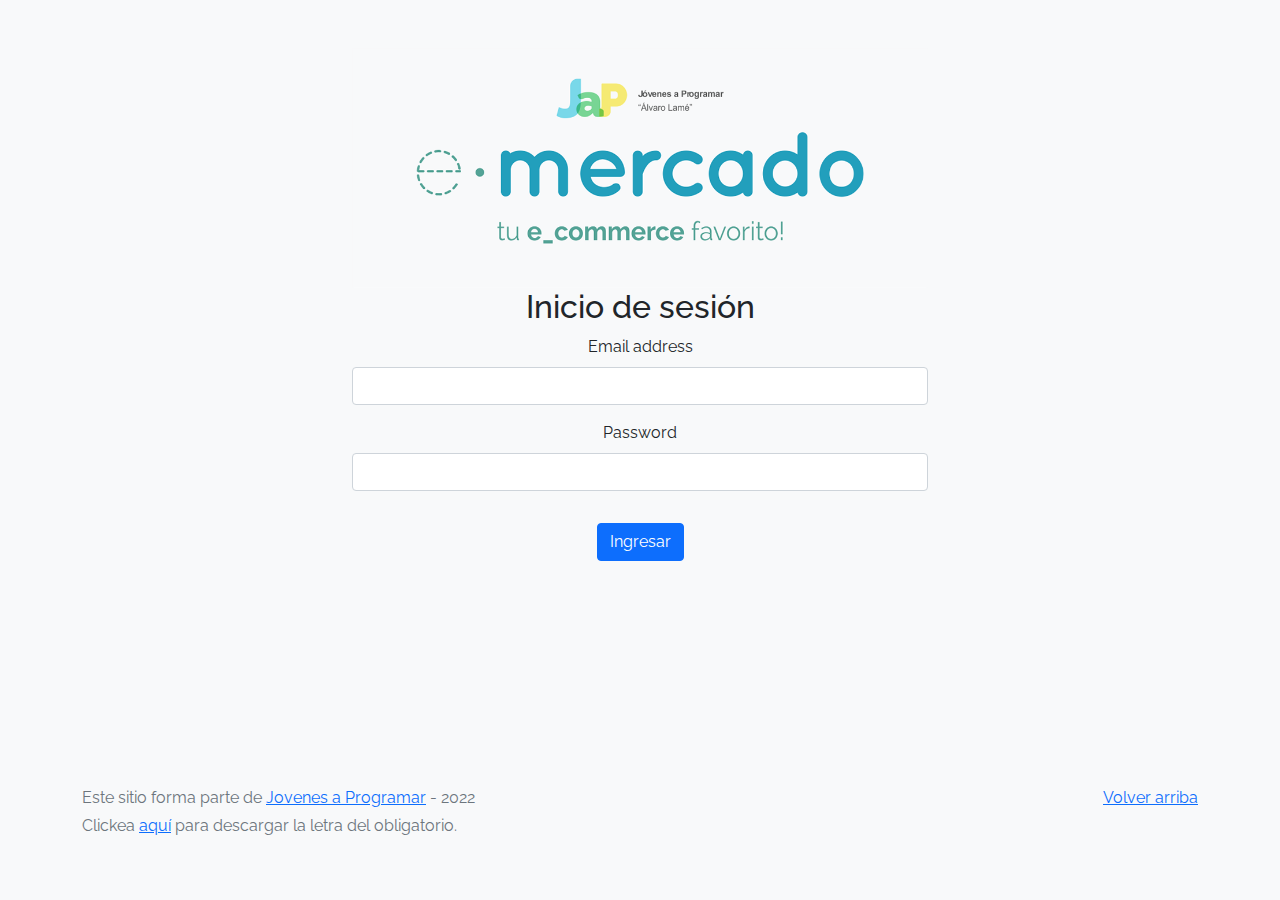
<file: index.html>
<!DOCTYPE html>
<html lang="es">

<head>
  <meta http-equiv="Content-Type" content="text/html; charset=UTF-8">
  <meta name="viewport" content="width=device-width, initial-scale=1, shrink-to-fit=no">
  <title>eMercado - Todo lo que busques está aquí</title>

  <link href="https://fonts.googleapis.com/css?family=Raleway:300,300i,400,400i,700,700i,900,900i" rel="stylesheet">
  <link href="css/bootstrap.min.css" rel="stylesheet">
  <link href="css/styles.css" rel="stylesheet">
</head>

<body>
  <nav class="navbar navbar-expand-lg navbar-dark bg-dark p-1">
    <div class="container">
      <button class="navbar-toggler" type="button" data-bs-toggle="collapse" data-bs-target="#navbarNav"
        aria-controls="navbarNav" aria-expanded="false" aria-label="Toggle navigation">
        <span class="navbar-toggler-icon"></span>
      </button>
      <div class="collapse navbar-collapse" id="navbarNav">
        <ul class="navbar-nav w-100 justify-content-between">
          <li class="nav-item">
            <a class="nav-link active" href="index.html">Inicio</a>
          </li>
          <li class="nav-item">
            <a class="nav-link" href="categories.html">Categorías</a>
          </li>
          <li class="nav-item">
            <a class="nav-link" href="sell.html">Vender</a>
          </li>
          <li class="nav-item dropdown">
            <a class="nav-link dropdown-toggle" data-bs-toggle="dropdown" href="#" role="button" aria-expanded="false" id="user"></a>
            <ul class="dropdown-menu dropdown-menu-dark bg-dark dropdown-menu-end">
              <li><a class="dropdown-item" href="#" id="logout">Cerrar Sesion</a></li>
            </ul>
          </li>
        </ul>
      </div>
    </div>
  </nav>
  <main>
    <div class="jumbotron text-center"></div>
    <div class="album py-5 bg-light">
      <div class="container">
        <div class="row">
          <div class="col-md-4">
            <div class="card mb-4 shadow-sm custom-card cursor-active" id="autos">
              <img class="bd-placeholder-img card-img-top" src="img/cars_index.jpg"
                alt="Imgagen representativa de la categoría 'Autos'">
              <h3 class="m-3">Autos</h3>
              <div class="card-body">
                <p class="card-text">Los mejores precios en autos 0 kilómetro, de alta y media gama.</p>
              </div>
            </div>
          </div>
          <div class="col-md-4">
            <div class="card mb-4 shadow-sm custom-card cursor-active" id="juguetes">
              <img class="bd-placeholder-img card-img-top" src="img/toys_index.jpg"
                alt="Imgagen representativa de la categoría 'Juguetes'">
              <h3 class="m-3">Juguetes</h3>
              <div class="card-body">
                <p class="card-text">Encuentra aquí los mejores precios para niños/as de cualquier edad.</p>
              </div>
            </div>
          </div>
          <div class="col-md-4">
            <div class="card mb-4 shadow-sm custom-card cursor-active" id="muebles">
              <img class="bd-placeholder-img card-img-top" src="img/furniture_index.jpg"
                alt="Imgagen representativa de la categoría 'Muebles'">
              <h3 class="m-3">Muebles</h3>
              <div class="card-body">
                <p class="card-text">Muebles antiguos, nuevos y para ser armados por uno mismo.</p>
              </div>
            </div>
          </div>
        </div>
        <div class="row">
          <a class="btn btn-light btn-lg btn-block" href="categories.html">Y mucho más!</a>
        </div>
      </div>
    </div>
  </main>
  <footer class="text-muted">
    <div class="container">
      <p class="float-end">
        <a href="#">Volver arriba</a>
      </p>
      <p>Este sitio forma parte de <a href="https://jovenesaprogramar.edu.uy/" target="_blank">Jovenes a Programar</a> -
        2022</p>
      <p>Clickea <a target="_blank" href="Letra.pdf">aquí</a> para descargar la letra del obligatorio.</p>
    </div>
  </footer>
  <script src="js/bootstrap.bundle.min.js"></script>
  <script src="js/index.js"></script>
  <script src="js/init.js"></script>
</body>

</html>
</file>
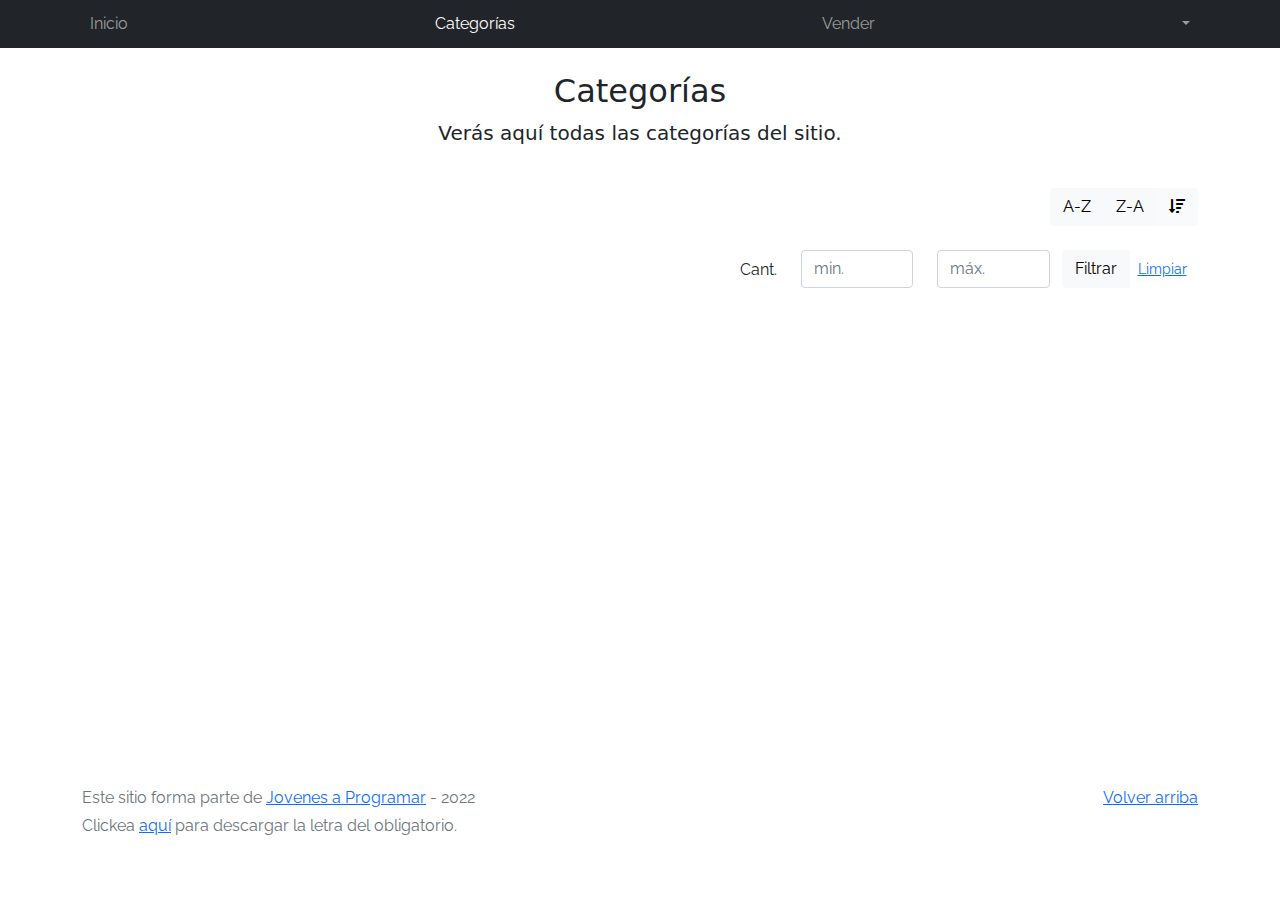
<file: categories.html>
<!DOCTYPE html>
<html lang="es">

<head>
  <meta http-equiv="Content-Type" content="text/html; charset=UTF-8">
  <meta name="viewport" content="width=device-width, initial-scale=1, shrink-to-fit=no">
  <title>eMercado - Todo lo que busques está aquí</title>

  <link href="https://fonts.googleapis.com/css?family=Raleway:300,300i,400,400i,700,700i,900,900i" rel="stylesheet">
  <link href="css/font-awesome.min.css" rel="stylesheet">
  <link href="css/bootstrap.min.css" rel="stylesheet">
  <link href="css/styles.css" rel="stylesheet">
</head>

<body>
  <nav class="navbar navbar-expand-lg navbar-dark bg-dark p-1">
    <div class="container">
      <button class="navbar-toggler" type="button" data-bs-toggle="collapse" data-bs-target="#navbarNav"
        aria-controls="navbarNav" aria-expanded="false" aria-label="Toggle navigation">
        <span class="navbar-toggler-icon"></span>
      </button>
      <div class="collapse navbar-collapse" id="navbarNav">
        <ul class="navbar-nav w-100 justify-content-between">
          <li class="nav-item">
            <a class="nav-link" href="index.html">Inicio</a>
          </li>
          <li class="nav-item">
            <a class="nav-link active" href="categories.html">Categorías</a>
          </li>
          <li class="nav-item">
            <a class="nav-link" href="sell.html">Vender</a>
          </li>
          <li class="nav-item dropdown">
            <a class="nav-link dropdown-toggle" data-bs-toggle="dropdown" href="#" role="button" aria-expanded="false" id="user"></a>
            <ul class="dropdown-menu dropdown-menu-dark bg-dark dropdown-menu-end">
              <li><a class="dropdown-item" href="#" id="logout">Cerrar Sesion</a></li>
            </ul>
          </li>
        </ul>
      </div>
    </div>
  </nav>
  <main class="pb-5">
    <div class="text-center p-4">
      <h2>Categorías</h2>
      <p class="lead">Verás aquí todas las categorías del sitio.</p>
    </div>
    <div class="container">
      <div class="row">
        <div class="col text-end">
          <div class="btn-group btn-group-toggle mb-4" data-bs-toggle="buttons">
            <input type="radio" class="btn-check" name="options" id="sortAsc">
            <label class="btn btn-light" for="sortAsc">A-Z</label>
            <input type="radio" class="btn-check" name="options" id="sortDesc">
            <label class="btn btn-light" for="sortDesc">Z-A</label>
            <input type="radio" class="btn-check" name="options" id="sortByCount" checked>
            <label class="btn btn-light" for="sortByCount"><i class="fas fa-sort-amount-down mr-1"></i></label>
          </div>
        </div>
      </div>
      <div class="row">
        <div class="col-lg-6 offset-lg-6 col-md-12 mb-1 container">
          <div class="row container p-0 m-0">
            <div class="col">
              <p class="font-weight-normal text-end my-2">Cant.</p>
            </div>
            <div class="col">
              <input class="form-control" type="number" placeholder="min." id="rangeFilterCountMin">
            </div>
            <div class="col">
              <input class="form-control" type="number" placeholder="máx." id="rangeFilterCountMax">
            </div>
            <div class="col-3 p-0">
              <div class="btn-group" role="group">
                <button class="btn btn-light btn-block" id="rangeFilterCount">Filtrar</button>
                <button class="btn btn-link btn-sm" id="clearRangeFilter">Limpiar</button>
              </div>
            </div>
          </div>
        </div>
      </div>
      <div class="row">
        <div class="list-group" id="cat-list-container">
        </div>
      </div>
    </div>
  </main>
  <footer class="text-muted">
    <div class="container">
      <p class="float-end">
        <a href="#">Volver arriba</a>
      </p>
      <p>Este sitio forma parte de <a href="https://jovenesaprogramar.edu.uy/" target="_blank">Jovenes a Programar</a> -
        2022</p>
      <p>Clickea <a target="_blank" href="Letra.pdf">aquí</a> para descargar la letra del obligatorio.</p>
    </div>
  </footer>
  <div id="spinner-wrapper">
    <div class="lds-ring">
      <div></div>
      <div></div>
      <div></div>
      <div></div>
    </div>
  </div>
  <script src="js/bootstrap.bundle.min.js"></script>
  <script src="js/init.js"></script>
  <script src="js/categories.js"></script>
</body>

</html>
</file>
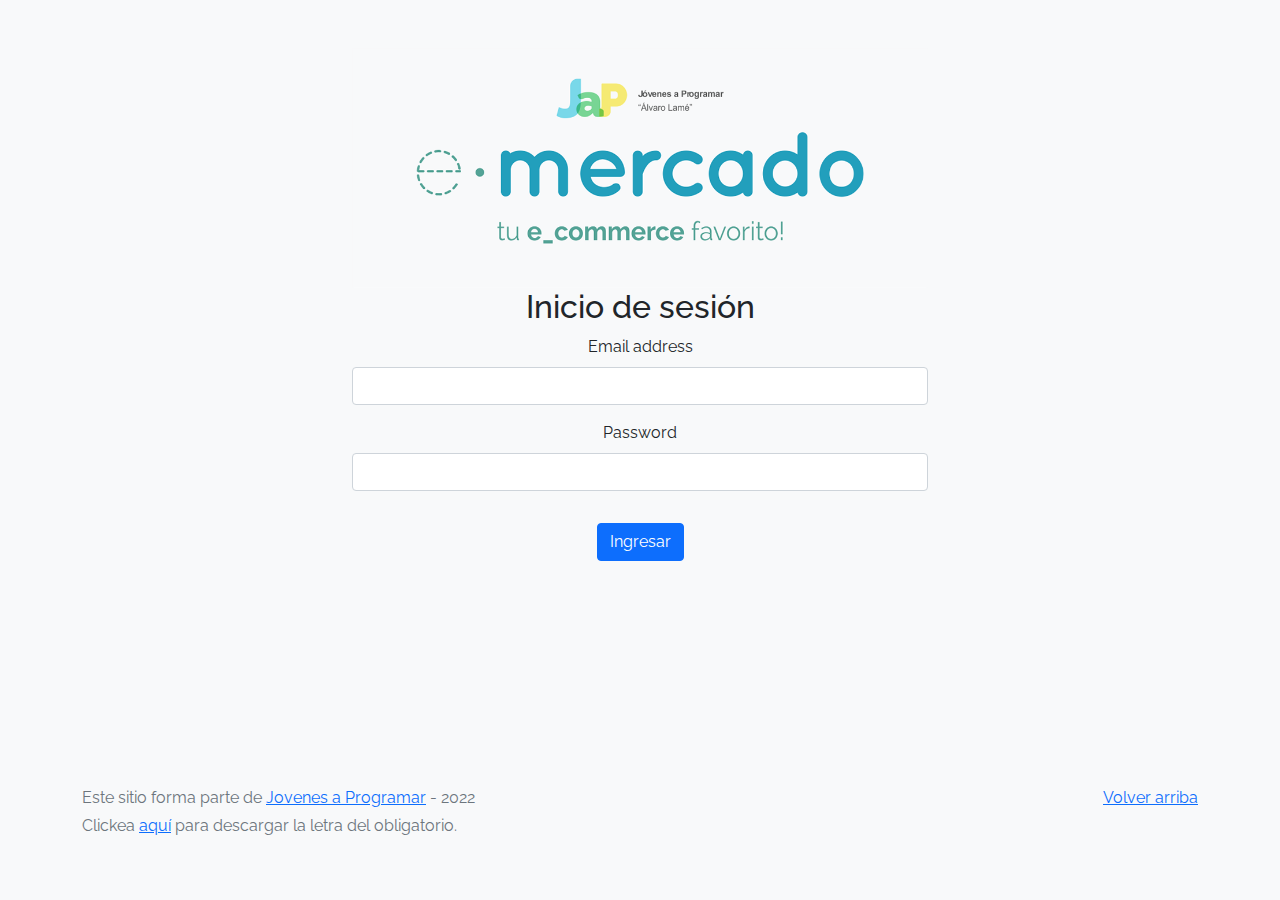
<file: login.html>
<!DOCTYPE html>
<html lang="es">

<head>
  <meta http-equiv="Content-Type" content="text/html; charset=UTF-8">
  <meta name="viewport" content="width=device-width, initial-scale=1, shrink-to-fit=no">
  <title>eMercado - Todo lo que busques está aquí</title>
  
  <link href="https://fonts.googleapis.com/css?family=Raleway:300,300i,400,400i,700,700i,900,900i" rel="stylesheet">
  <link href="css/bootstrap.min.css" rel="stylesheet">
  <link href="css/styles.css" rel="stylesheet">
  <style>
    body {
      background-color: rgb(248, 249, 250);
    }
  </style>
</head>

<body class="bg-light">
  <main class="mt-5">
    <div class="container login">
      <img src="img/login.png" alt="logo de e-commerce">
      <h2 class="text-center">Inicio de sesión</h2>
      <form class="text-center">
        <div class="mb-3 text-center" id="divInEmail">
          <label for="InputEmail" class="form-label">Email address</label>
          <input type="email" class="form-control" id="InputEmail" aria-describedby="emailHelp">
        </div>
        <div class="mb-3 text-center" id="divInPassword">
          <label for="InputPassword" class="form-label">Password</label>
          <input type="password" class="form-control" id="InputPassword">
        </div>
        <button type="submit" class="btn btn-primary mt-3" id="btnSubmit">Ingresar</button>
      </form>
    </div>
  </main>
  <footer class="text-muted">
    <div class="container">
      <p class="float-end">
        <a href="#">Volver arriba</a>
      </p>
      <p>Este sitio forma parte de <a href="https://jovenesaprogramar.edu.uy/" target="_blank">Jovenes a Programar</a> -
        2022</p>
      <p>Clickea <a target="_blank" href="Letra.pdf">aquí</a> para descargar la letra del obligatorio.</p>
    </div>
  </footer>
  <script src="js/login.js"></script>
</body>

</html>
</file>
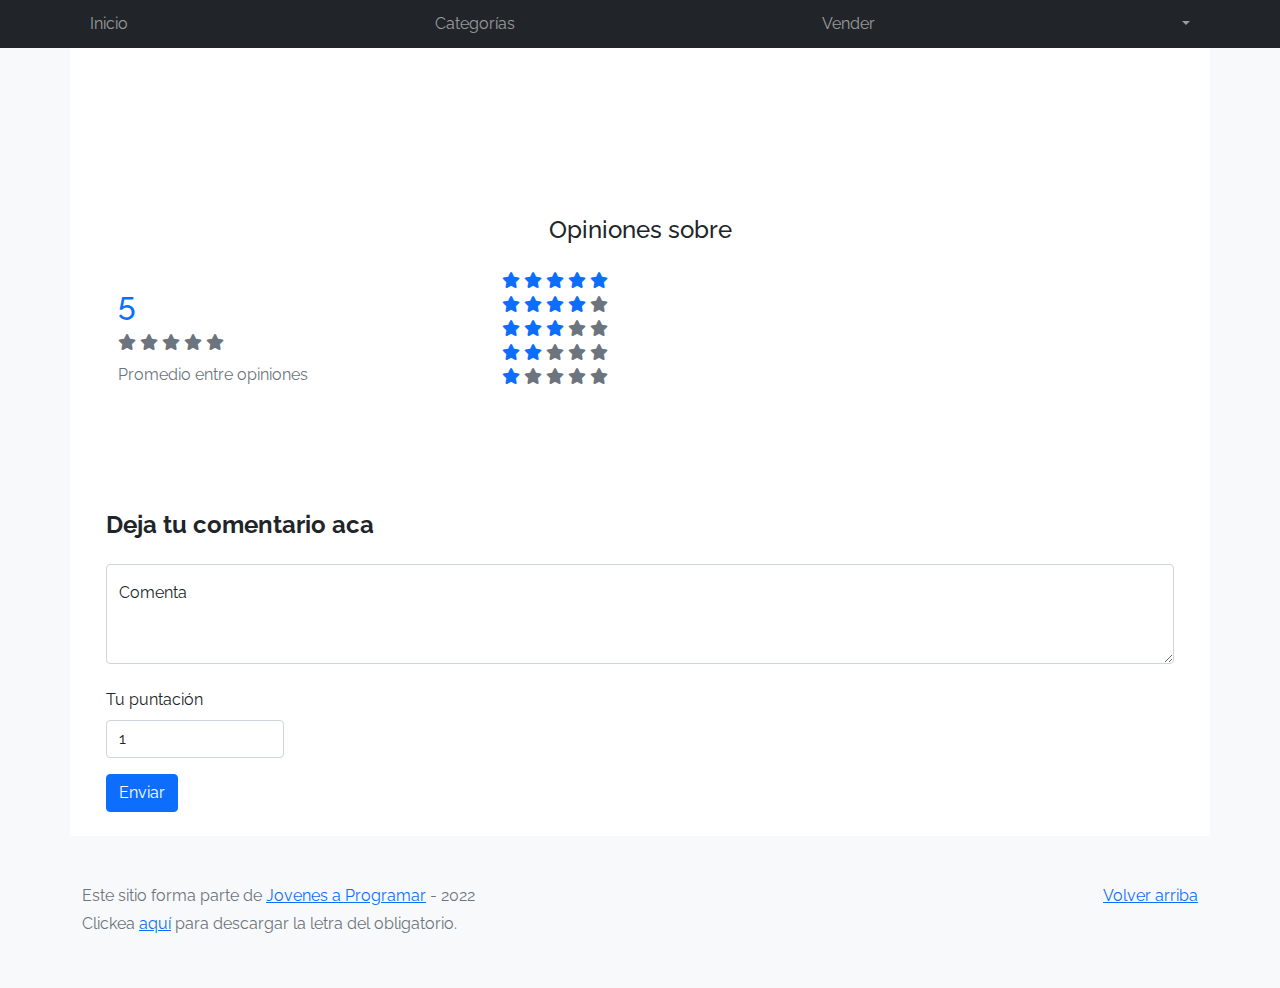
<file: product-info.html>
<!DOCTYPE html>
<html lang="es">

<head>
  <meta http-equiv="Content-Type" content="text/html; charset=UTF-8">
  <meta name="viewport" content="width=device-width, initial-scale=1, shrink-to-fit=no">
  <title>eMercado - Todo lo que busques está aquí</title>

  <link rel="stylesheet" href="https://cdnjs.cloudflare.com/ajax/libs/font-awesome/4.7.0/css/font-awesome.min.css">
  <link href="https://fonts.googleapis.com/css?family=Raleway:300,300i,400,400i,700,700i,900,900i" rel="stylesheet">
  <link href="css/font-awesome.min.css" rel="stylesheet">
  <link href="css/bootstrap.min.css" rel="stylesheet">
  <link href="css/styles.css" rel="stylesheet">
</head>

<body class="bg-light">
  <nav class="navbar navbar-expand-lg navbar-dark bg-dark p-1">
    <div class="container">
      <button class="navbar-toggler" type="button" data-bs-toggle="collapse" data-bs-target="#navbarNav"
        aria-controls="navbarNav" aria-expanded="false" aria-label="Toggle navigation">
        <span class="navbar-toggler-icon"></span>
      </button>
      <div class="collapse navbar-collapse" id="navbarNav">
        <ul class="navbar-nav w-100 justify-content-between">
          <li class="nav-item">
            <a class="nav-link" href="index.html">Inicio</a>
          </li>
          <li class="nav-item">
            <a class="nav-link" href="categories.html">Categorías</a>
          </li>
          <li class="nav-item">
            <a class="nav-link" href="sell.html">Vender</a>
          </li>
          <li class="nav-item dropdown">
            <a class="nav-link dropdown-toggle" data-bs-toggle="dropdown" href="#" role="button" aria-expanded="false" id="user"></a>
            <ul class="dropdown-menu dropdown-menu-dark bg-dark dropdown-menu-end">
              <li><a class="dropdown-item" href="#" id="logout">Cerrar Sesion</a></li>
            </ul>
          </li>
        </ul>
      </div>
    </div>
  </nav>
  <main class="container bg-white">
    <h2 class="subtitle text-center mb-5 pt-5" id="title"></h2>

    <header class="container row mt-3">
      <section class="col-1" id="lowImage">
      </section>
      <section class="col-8" id="largeImage">
      </section>
      <section class="col-3" id="data">
      </section>
    </header>
    <footer class="container" id="secCommenters">
      <h4 class="text-center my-4">Opiniones sobre <span id="promedioComentarios"></span></h4 class="text-center">
      <div class="row container mb-5">
        <section class="col-4" id="promedioRating">
          <h2 id="numeroPromedio" class="mt-3 text-primary">5</h2>
          <div id="starNumberPromedio" class="mb-2">
            <span class="fa fa-star text-muted"></span>
            <span class="fa fa-star text-muted"></span>
            <span class="fa fa-star text-muted"></span>
            <span class="fa fa-star text-muted"></span>
            <span class="fa fa-star text-muted"></span>
          </div>
          <p class="text-muted">Promedio entre <span id="cantOpiniones"></span> opiniones</p>
        </section>
        <section class="col-8 px-5" id="rating">
          <div id="star5">
            <span class="fa fa-star text-primary"></span>
            <span class="fa fa-star text-primary"></span>
            <span class="fa fa-star text-primary"></span>
            <span class="fa fa-star text-primary"></span>
            <span class="fa fa-star text-primary"></span>
          </div>
          <div id="star4">
            <span class="fa fa-star text-primary"></span>
            <span class="fa fa-star text-primary"></span>
            <span class="fa fa-star text-primary"></span>
            <span class="fa fa-star text-primary"></span>
            <span class="fa fa-star text-muted"></span>
          </div>
          <div id="star3">
            <span class="fa fa-star text-primary"></span>
            <span class="fa fa-star text-primary"></span>
            <span class="fa fa-star text-primary"></span>
            <span class="fa fa-star text-muted"></span>
            <span class="fa fa-star text-muted"></span>
          </div>
          <div id="star2">
            <span class="fa fa-star text-primary"></span>
            <span class="fa fa-star text-primary"></span>
            <span class="fa fa-star text-muted"></span>
            <span class="fa fa-star text-muted"></span>
            <span class="fa fa-star text-muted"></span>
          </div>
          <div id="star1">
            <span class="fa fa-star text-primary"></span>
            <span class="fa fa-star text-muted"></span>
            <span class="fa fa-star text-muted"></span>
            <span class="fa fa-star text-muted"></span>
            <span class="fa fa-star text-muted"></span>
          </div>
        </section>
      </div>    
    </footer>
    <div class="container px-4 py-4">
      <h4 class="fw-bold mb-4">Deja tu comentario aca</h4>
      <form class="newComment">
        <div class="form-floating">
          <textarea class="form-control" placeholder="Leave a comment here" id="textareaDescription" style="height: 100px"></textarea>
          <label for="floatingTextarea2">Comenta</label>
        </div>
        <div class="mb-3 col-2">
          <label for="exampleInputEmail1" class="form-label mt-4">Tu puntación</label>
          <input type="number" class="form-control" id="numScore" max="5" min="1" value="1">
        </div>
        <button type="submit" class="btn btn-primary" id="submit">Enviar</button>
      </form>
    </div>
  </main>
  <footer class="text-muted">
    <div class="container">
      <p class="float-end">
        <a href="#">Volver arriba</a>
      </p>
      <p>Este sitio forma parte de <a href="https://jovenesaprogramar.edu.uy/" target="_blank">Jovenes a Programar</a> -
        2022</p>
      <p>Clickea <a target="_blank" href="Letra.pdf">aquí</a> para descargar la letra del obligatorio.</p>
    </div>
  </footer>
  <div id="spinner-wrapper">
    <div class="lds-ring">
      <div></div>
      <div></div>
      <div></div>
      <div></div>
    </div>
  </div>
  <script src="js/bootstrap.bundle.min.js"></script>
  <script src="js/init.js"></script>
  <script src="js/product-info.js"></script>
</body>

</html>
</file>
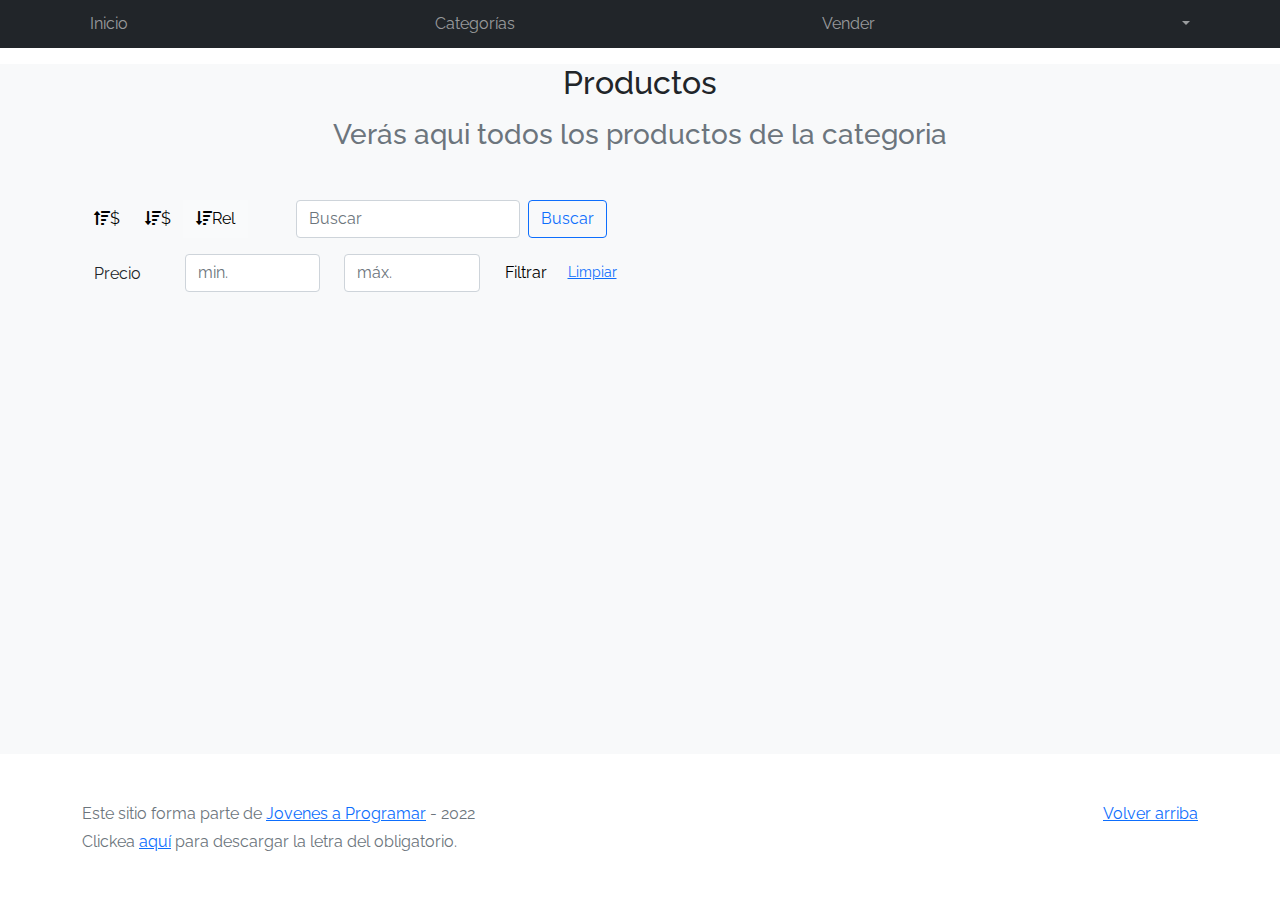
<file: products.html>
<!DOCTYPE html>
<html lang="es">

<head>
  <meta http-equiv="Content-Type" content="text/html; charset=UTF-8">
  <meta name="viewport" content="width=device-width, initial-scale=1, shrink-to-fit=no">
  <title>eMercado - Todo lo que busques está aquí</title>

  <link href="https://fonts.googleapis.com/css?family=Raleway:300,300i,400,400i,700,700i,900,900i" rel="stylesheet">
  <link href="css/font-awesome.min.css" rel="stylesheet">
  <link href="css/bootstrap.min.css" rel="stylesheet">
  <link href="css/styles.css" rel="stylesheet">
</head>

<body>
  <nav class="navbar navbar-expand-lg navbar-dark bg-dark p-1">
    <div class="container">
      <button class="navbar-toggler" type="button" data-bs-toggle="collapse" data-bs-target="#navbarNav"
        aria-controls="navbarNav" aria-expanded="false" aria-label="Toggle navigation">
        <span class="navbar-toggler-icon"></span>
      </button>
      <div class="collapse navbar-collapse" id="navbarNav">
        <ul class="navbar-nav w-100 justify-content-between">
          <li class="nav-item">
            <a class="nav-link" href="index.html">Inicio</a>
          </li>
          <li class="nav-item">
            <a class="nav-link" href="categories.html">Categorías</a>
          </li>
          <li class="nav-item">
            <a class="nav-link" href="sell.html">Vender</a>
          </li>
          <li class="nav-item dropdown">
            <a class="nav-link dropdown-toggle" data-bs-toggle="dropdown" href="#" role="button" aria-expanded="false" id="user"></a>
            <ul class="dropdown-menu dropdown-menu-dark bg-dark dropdown-menu-end">
              <li><a class="dropdown-item" href="#" id="logout">Cerrar Sesion</a></li>
            </ul>
          </li>
        </ul>
      </div>
    </div>
  </nav>
  <main class="pb-5 bg-light">
    <section class="container">
      <h2 class="subtitle text-center my-3">Productos</h2>
      <h3 class="text-center text-secondary mb-5">Verás aqui todos los productos de la categoria <span class="category text-dark" id="catName"></span></h3>
    </section>
    <section class="container">
      <div class="row">
        <div class="col text-start">
          <div class="btn-group btn-group-toggle mb-3" data-bs-toggle="buttons">
            <input type="radio" class="btn-check" name="options" id="sortAsc">
            <label class="btn btn-light" for="sortAsc"><i class="fas fa-sort-amount-up mr-1"></i>$</label>
            <input type="radio" class="btn-check" name="options" id="sortDesc">
            <label class="btn btn-light" for="sortDesc"><i class="fas fa-sort-amount-down mr-1"></i>$</label>
            <input type="radio" class="btn-check" name="options" id="sortByRel" checked>
            <label class="btn btn-light" for="sortByRel"><i class="fas fa-sort-amount-down mr-1"></i>Rel</label>
      
            <form class="d-flex ms-5" role="search">
              <input class="form-control me-2" type="search" placeholder="Buscar" aria-label="Search" id="inputBuscar">
              <button class="btn btn-outline-primary" type="submit" id="btnBuscar">Buscar</button>
            </form>
          </div>
        </div>
      </div>
      <div class="row">
        <div class="col-lg-6 col-md-12 mb-2">
          <div class="row container p-0 m-0">
            <div class="col-2">
              <p class="font-weight-normal text-start my-2 me-0">Precio</p>
            </div>
            <div class="col">
              <input class="form-control" type="number" placeholder="min." id="rangeFilterPriceMin">
            </div>
            <div class="col">
              <input class="form-control" type="number" placeholder="máx." id="rangeFilterPriceMax">
            </div>
            <div class="col-3 p-0">
              <div class="btn-group" role="group">
                <button class="btn btn-light btn-block" id="rangeFilterPrice">Filtrar</button>
                <button class="btn btn-link btn-sm" id="clearRangeFilter">Limpiar</button>
              </div>
            </div>
          </div>
        </div>
      </div>
    </section>
    <secction class="product container mt-2" id="product">
    </secction>
  </main>
  <footer class="text-muted">
    <div class="container">
      <p class="float-end">
        <a href="#">Volver arriba</a>
      </p>
      <p>Este sitio forma parte de <a href="https://jovenesaprogramar.edu.uy/" target="_blank">Jovenes a Programar</a> -
        2022</p>
      <p>Clickea <a target="_blank" href="Letra.pdf">aquí</a> para descargar la letra del obligatorio.</p>
    </div>
  </footer>
  <div id="spinner-wrapper">
    <div class="lds-ring">
      <div></div>
      <div></div>
      <div></div>
      <div></div>
    </div>
  </div>
  <script src="js/bootstrap.bundle.min.js"></script>
  <script src="js/init.js"></script>
  <script src="js/products.js"></script>
</body>

</html>
</file>
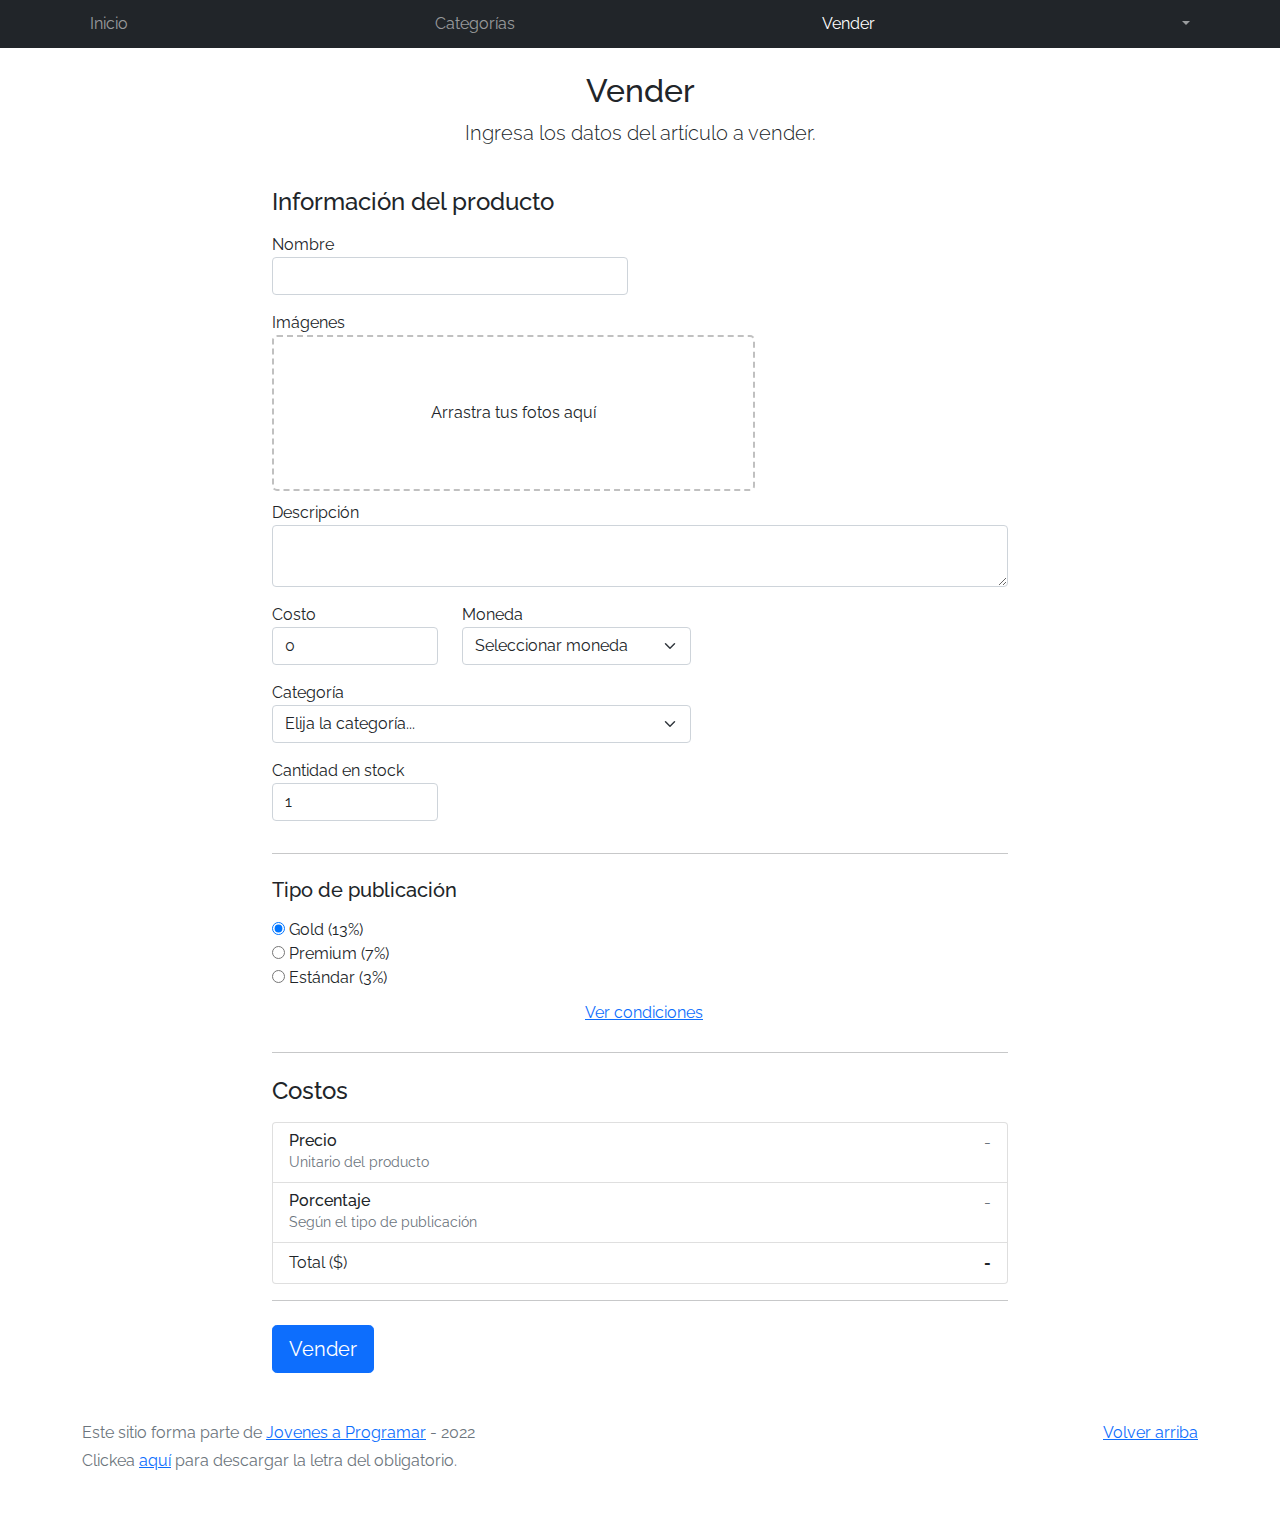
<file: sell.html>
<!DOCTYPE html>
<html lang="es">

<head>
  <meta http-equiv="Content-Type" content="text/html; charset=UTF-8">
  <meta name="viewport" content="width=device-width, initial-scale=1, shrink-to-fit=no">
  <title>eMercado - Todo lo que busques está aquí</title>
  <link href="https://fonts.googleapis.com/css?family=Raleway:300,300i,400,400i,700,700i,900,900i" rel="stylesheet">
  <link href="css/bootstrap.min.css" rel="stylesheet">
  <link href="css/dropzone.css" rel="stylesheet">
  <link href="css/styles.css" rel="stylesheet">
</head>

<body>
  <nav class="navbar navbar-expand-lg navbar-dark bg-dark p-1">
    <div class="container">
      <button class="navbar-toggler" type="button" data-bs-toggle="collapse" data-bs-target="#navbarNav"
        aria-controls="navbarNav" aria-expanded="false" aria-label="Toggle navigation">
        <span class="navbar-toggler-icon"></span>
      </button>
      <div class="collapse navbar-collapse" id="navbarNav">
        <ul class="navbar-nav w-100 justify-content-between">
          <li class="nav-item">
            <a class="nav-link" href="index.html">Inicio</a>
          </li>
          <li class="nav-item">
            <a class="nav-link" href="categories.html">Categorías</a>
          </li>
          <li class="nav-item">
            <a class="nav-link active" href="sell.html">Vender</a>
          </li>
          <li class="nav-item dropdown">
            <a class="nav-link dropdown-toggle" data-bs-toggle="dropdown" href="#" role="button" aria-expanded="false" id="user"></a>
            <ul class="dropdown-menu dropdown-menu-dark bg-dark dropdown-menu-end">
              <li><a class="dropdown-item" href="#" id="logout">Cerrar Sesion</a></li>
            </ul>
          </li>
        </ul>
      </div>
    </div>
  </nav>
  <div class="container">
    <div class="text-center p-4">
      <h2>Vender</h2>
      <p class="lead">Ingresa los datos del artículo a vender.</p>
    </div>
    <div class="row justify-content-md-center">
      <div class="col-md-8 order-md-1">
        <h4 class="mb-3">Información del producto</h4>
        <form class="needs-validation" id="sell-info">
          <div class="row">
            <div class="col-md-6 mb-3">
              <label for="productName">Nombre</label>
              <input type="text" class="form-control" id="productName" value="" name="productName">
              <div class="invalid-feedback">
                Ingresa un nombre
              </div>
            </div>
          </div>
          <div class="row">
            <div class="col-md-8 order-md-1">
              <label>Imágenes</label>
              <div class="needsclick dz-clickable" id="file-upload">
                <div class="dz-message needsclick">
                  Arrastra tus fotos aquí<br>
                </div>
              </div>
            </div>
          </div>
          <div class="row">
            <div class="col-md-12 mb-3">
              <label for="productDescription">Descripción</label>
              <textarea name="productDescription" class="form-control" id="productDescription"></textarea>
            </div>
          </div>
          <div class="row">
            <div class="col-md-3 mb-3">
              <label for="productCostInput">Costo</label>
              <input type="number" name="productCostInput" class="form-control" id="productCostInput" placeholder="" required="" value="0"
                min="0">
              <div class="invalid-feedback">
                El costo debe ser mayor que 0.
              </div>
            </div>
            <div class="col-md-4 mb-3">
              <label for="productCurrency">Moneda</label>
              <select name="productCurrency" class="form-select custom-select d-block w-100" id="productCurrency" required>
                <option value="" hidden selected>Seleccionar moneda</option>
                <option>Pesos Uruguayos (UYU)</option>
                <option>Dólares (USD)</option>
              </select>
              <div class="invalid-feedback">
                Ingresa una categoría válida.
              </div>
            </div>
          </div>
          <div class="row">
            <div class="col-md-7 mb-3">
              <label for="productCategory">Categoría</label>
              <select name="productCategory" class="custom-select form-select d-block w-100" id="productCategory">
                <option value="">Elija la categoría...</option>
                <option>Autos</option>
                <option>Juguetes</option>
                <option>Muebles</option>
                <option>Herramientas</option>
                <option>Computadoras</option>
                <option>Vestimenta</option>
              </select>
              <div class="invalid-feedback">
                Por favor ingresa una categoría válida.
              </div>
            </div>
          </div>
          <div class="row">
            <div class="col-md-3 mb-3">
              <label for="productCountInput">Cantidad en stock</label>
              <input type="number" name="productCountInput" class="form-control" id="productCountInput"  required value="1"
                min="0">
              <div class="invalid-feedback">
                La cantidad es requerida.
              </div>
            </div>
          </div>
          <hr class="mb-4">
          <h5 class="mb-3">Tipo de publicación</h5>
          <div class="d-block my-3">
            <div class="custom-control custom-radio">
              <input id="goldradio" name="publicationType" type="radio" class="custom-control-input" checked=""
                required="">
              <label class="custom-control-label" for="goldradio">Gold (13%)</label>
            </div>
            <div class="custom-control custom-radio">
              <input id="premiumradio" name="publicationType" type="radio" class="custom-control-input" required="">
              <label class="custom-control-label" for="premiumradio">Premium (7%)</label>
            </div>
            <div class="custom-control custom-radio">
              <input id="standardradio" name="publicationType" type="radio" class="custom-control-input" required="">
              <label class="custom-control-label" for="standardradio">Estándar (3%)</label>
            </div>
            <div class="row">
              <button type="button" class="m-1 btn btn-link" data-bs-toggle="modal"
                data-bs-target="#contidionsModal">Ver
                condiciones</button>
            </div>
          </div>
          <hr class="mb-4">
          <h4 class="mb-3">Costos</h4>
          <ul class="list-group mb-3">
            <li class="list-group-item d-flex justify-content-between lh-condensed">
              <div>
                <h6 class="my-0">Precio</h6>
                <small class="text-muted">Unitario del producto</small>
              </div>
              <span class="text-muted" id="productCostText">-</span>
            </li>
            <li class="list-group-item d-flex justify-content-between lh-condensed">
              <div>
                <h6 class="my-0">Porcentaje</h6>
                <small class="text-muted">Según el tipo de publicación</small>
              </div>
              <span class="text-muted" id="comissionText">-</span>
            </li>
            <li class="list-group-item d-flex justify-content-between">
              <span>Total ($)</span>
              <strong id="totalCostText">-</strong>
            </li>
          </ul>
          <hr class="mb-4">
          <button class="btn btn-primary btn-lg" type="submit">Vender</button>
        </form>
      </div>
    </div>
  </div>
  <footer class="text-muted">
    <div class="container">
      <p class="float-end">
        <a href="#">Volver arriba</a>
      </p>
      <p>Este sitio forma parte de <a href="https://jovenesaprogramar.edu.uy/" target="_blank">Jovenes a Programar</a> -
        2022</p>
      <p>Clickea <a target="_blank" href="Letra.pdf">aquí</a> para descargar la letra del obligatorio.</p>
    </div>
  </footer>

  <div class="alert alert-primary-dismissible fade" id="alertResult" role="alert">
    <span id="resultSpan"></span>
  </div>

  <div class="modal fade" tabindex="-1" role="dialog" id="contidionsModal">
    <div class="modal-dialog" role="document">
      <div class="modal-content">
        <div class="modal-header">
          <h5 class="modal-title">Condiciones de publicación</h5>
        </div>
        <div class="modal-body">
          <div class="container">
            <div class="row">
              <h5 class="text-warning">Gold (13%)</h5>
              <p class="muted text-justify">Tu producto se verá de forma promocionada en portada, además de las
                condiciones de Premium y Estándar.</p>
            </div>
            <hr>
            <div class="row">
              <h5 class="text-primary">Premium (7%)</h5>
              <p class="muted text-justify">Se mostrará el producto en los primeros lugares de resultados de búsqueda,
                así cómo cuando se ingrese a la categoría que pertenezca.</p>
            </div>
            <hr>
            <div class="row">
              <h5 class="text-secondary">Estándar (3%)</h5>
              <p class="muted text-justify">El producto se listará en la categoría correspondiente, así como en los
                resultados de búsquedas que coincidan con las palabras claves en el nombre.</p>
            </div>
          </div>
        </div>
        <div class="modal-footer">
          <button type="button" class="btn btn-primary" data-bs-dismiss="modal">Cerrar</button>
        </div>
      </div>
    </div>
  </div>
  <div id="spinner-wrapper">
    <div class="lds-ring">
      <div></div>
      <div></div>
      <div></div>
      <div></div>
    </div>
  </div>
  <script src="js/bootstrap.bundle.min.js"></script>
  <script src="js/dropzone.js"></script>
  <script src="js/init.js"></script>
  <script src="js/sell.js"></script>
</body>

</html>
</file>
<file: css/styles.css>
.jumbotron,
.card-body,
.container,
.site-header {
  font-family: 'Raleway', serif !important;
}

.jumbotron .display-4 {
  font-weight: bold;
}

nav a {
  text-decoration: none;
}

.bd-placeholder-img {
  font-size: 1.125rem;
  text-anchor: middle;
  -webkit-user-select: none;
  -moz-user-select: none;
  -ms-user-select: none;
  user-select: none;
}

@media (min-width: 768px) {
  .bd-placeholder-img-lg {
    font-size: 3.5rem;
  }
}

.jumbotron {
  height: 50vh;
  padding: 5em inherit;
  margin-bottom: 0;
  background-color: #53C0FB;
  background: url('../img/cover_back.png');
  background-size: cover;
  background-position: center;
  background-repeat: no-repeat;
  color: black;
  font-weight: bold;
}

@media (min-width: 768px) {
  .jumbotron {
    padding-top: 6rem;
    padding-bottom: 6rem;
  }
}

.jumbotron p:last-child {
  margin-bottom: 0;
}

.jumbotron-heading {
  font-weight: 300;
}

.jumbotron .container {
  max-width: 40rem;
  background-color: rgba(255, 255, 255, 0.5);
  border-radius: 10px;
  text-shadow: 1px 1px 2px grey;
}

.jumbotron .lead {
  font-size: 38px;
}

footer {
  padding-top: 3rem;
  padding-bottom: 3rem;
}

footer p {
  margin-bottom: .25rem;
}

.site-header a {
  color: white;
  transition: ease-in-out color .15s;
}

.site-header .dropdown-menu a {
  color: black;
}

.dropzone {
  border: 2px dashed #0087F7;
  border-radius: 5px;
  background: white;
}

.img-fit {
  max-height: 100%;
}

.alert {
  position: fixed;
  top: 80px;
  width: 50%;
  left: 50%;
  transform: translate(-50%, 0);
}

.lds-ring {
  display: inline-block;
  position: relative;
  width: 64px;
  height: 64px;
  top: 50%;
  left: 50%;
}

.cursor-active {
  cursor: pointer;
}

.left {
  float: left;
  padding: 4px;
  background-color: rgba(255, 255, 255, 0.5);
}

.lds-ring div {
  box-sizing: border-box;
  display: block;
  position: absolute;
  width: 51px;
  height: 51px;
  margin: 6px;
  border: 6px solid #fff;
  border-radius: 50%;
  animation: lds-ring 1.2s cubic-bezier(0.5, 0, 0.5, 1) infinite;
  border-color: #fff transparent transparent transparent;
}

.lds-ring div:nth-child(1) {
  animation-delay: -0.45s;
}

.lds-ring div:nth-child(2) {
  animation-delay: -0.3s;
}

.lds-ring div:nth-child(3) {
  animation-delay: -0.15s;
}

@keyframes lds-ring {
  0% {
    transform: rotate(0deg);
  }

  100% {
    transform: rotate(360deg);
  }
}

.signin {
  width: 100%;
  max-width: 330px;
  padding: 15px;
  margin: auto;
}

#spinner-wrapper {
  position: fixed;
  background-color: rgba(0, 0, 0, 0.5);
  width: 100%;
  height: 100%;
  top: 0;
  left: 0;
  z-index: 1021;
  display: none;
}

main {
  min-height: calc(100vh - 210px);
}

a.custom-card,
a.custom-card:hover {
  color: inherit;
  text-decoration: inherit;
}

.checked {
  color: blue;
}

.product {
  display: flex;
  flex-wrap: wrap;
  gap: 10px;
}

.card_product{
  text-decoration: none;
  color:rgba(0, 0, 0);
}

.login{
  display: flex;
  flex-direction: column;
  max-width: 600px;
}
</file>
<file: css/dropzone.css>
/*
 * The MIT License
 * Copyright (c) 2012 Matias Meno <m@tias.me>
 */
.dropzone, .dropzone * {
  box-sizing: border-box; }

.dropzone {
  position: relative; }
  .dropzone .dz-preview {
    position: relative;
    display: inline-block;
    width: 120px;
    margin: 0.5em; }
    .dropzone .dz-preview .dz-progress {
      display: block;
      height: 15px;
      border: 1px solid #aaa; }
      .dropzone .dz-preview .dz-progress .dz-upload {
        display: block;
        height: 100%;
        width: 0;
        background: green; }
    .dropzone .dz-preview .dz-error-message {
      color: red;
      display: none; }
    .dropzone .dz-preview.dz-error .dz-error-message, .dropzone .dz-preview.dz-error .dz-error-mark {
      display: block; }
    .dropzone .dz-preview.dz-success .dz-success-mark {
      display: block; }
    .dropzone .dz-preview .dz-error-mark, .dropzone .dz-preview .dz-success-mark {
      position: absolute;
      display: none;
      left: 30px;
      top: 30px;
      width: 54px;
      height: 58px;
      left: 50%;
      margin-left: -27px; }

@-webkit-keyframes passing-through {
  0% {
    opacity: 0;
    -webkit-transform: translateY(40px);
    -moz-transform: translateY(40px);
    -ms-transform: translateY(40px);
    -o-transform: translateY(40px);
    transform: translateY(40px); }
  30%, 70% {
    opacity: 1;
    -webkit-transform: translateY(0px);
    -moz-transform: translateY(0px);
    -ms-transform: translateY(0px);
    -o-transform: translateY(0px);
    transform: translateY(0px); }
  100% {
    opacity: 0;
    -webkit-transform: translateY(-40px);
    -moz-transform: translateY(-40px);
    -ms-transform: translateY(-40px);
    -o-transform: translateY(-40px);
    transform: translateY(-40px); } }
@-moz-keyframes passing-through {
  0% {
    opacity: 0;
    -webkit-transform: translateY(40px);
    -moz-transform: translateY(40px);
    -ms-transform: translateY(40px);
    -o-transform: translateY(40px);
    transform: translateY(40px); }
  30%, 70% {
    opacity: 1;
    -webkit-transform: translateY(0px);
    -moz-transform: translateY(0px);
    -ms-transform: translateY(0px);
    -o-transform: translateY(0px);
    transform: translateY(0px); }
  100% {
    opacity: 0;
    -webkit-transform: translateY(-40px);
    -moz-transform: translateY(-40px);
    -ms-transform: translateY(-40px);
    -o-transform: translateY(-40px);
    transform: translateY(-40px); } }
@keyframes passing-through {
  0% {
    opacity: 0;
    -webkit-transform: translateY(40px);
    -moz-transform: translateY(40px);
    -ms-transform: translateY(40px);
    -o-transform: translateY(40px);
    transform: translateY(40px); }
  30%, 70% {
    opacity: 1;
    -webkit-transform: translateY(0px);
    -moz-transform: translateY(0px);
    -ms-transform: translateY(0px);
    -o-transform: translateY(0px);
    transform: translateY(0px); }
  100% {
    opacity: 0;
    -webkit-transform: translateY(-40px);
    -moz-transform: translateY(-40px);
    -ms-transform: translateY(-40px);
    -o-transform: translateY(-40px);
    transform: translateY(-40px); } }
@-webkit-keyframes slide-in {
  0% {
    opacity: 0;
    -webkit-transform: translateY(40px);
    -moz-transform: translateY(40px);
    -ms-transform: translateY(40px);
    -o-transform: translateY(40px);
    transform: translateY(40px); }
  30% {
    opacity: 1;
    -webkit-transform: translateY(0px);
    -moz-transform: translateY(0px);
    -ms-transform: translateY(0px);
    -o-transform: translateY(0px);
    transform: translateY(0px); } }
@-moz-keyframes slide-in {
  0% {
    opacity: 0;
    -webkit-transform: translateY(40px);
    -moz-transform: translateY(40px);
    -ms-transform: translateY(40px);
    -o-transform: translateY(40px);
    transform: translateY(40px); }
  30% {
    opacity: 1;
    -webkit-transform: translateY(0px);
    -moz-transform: translateY(0px);
    -ms-transform: translateY(0px);
    -o-transform: translateY(0px);
    transform: translateY(0px); } }
@keyframes slide-in {
  0% {
    opacity: 0;
    -webkit-transform: translateY(40px);
    -moz-transform: translateY(40px);
    -ms-transform: translateY(40px);
    -o-transform: translateY(40px);
    transform: translateY(40px); }
  30% {
    opacity: 1;
    -webkit-transform: translateY(0px);
    -moz-transform: translateY(0px);
    -ms-transform: translateY(0px);
    -o-transform: translateY(0px);
    transform: translateY(0px); } }
@-webkit-keyframes pulse {
  0% {
    -webkit-transform: scale(1);
    -moz-transform: scale(1);
    -ms-transform: scale(1);
    -o-transform: scale(1);
    transform: scale(1); }
  10% {
    -webkit-transform: scale(1.1);
    -moz-transform: scale(1.1);
    -ms-transform: scale(1.1);
    -o-transform: scale(1.1);
    transform: scale(1.1); }
  20% {
    -webkit-transform: scale(1);
    -moz-transform: scale(1);
    -ms-transform: scale(1);
    -o-transform: scale(1);
    transform: scale(1); } }
@-moz-keyframes pulse {
  0% {
    -webkit-transform: scale(1);
    -moz-transform: scale(1);
    -ms-transform: scale(1);
    -o-transform: scale(1);
    transform: scale(1); }
  10% {
    -webkit-transform: scale(1.1);
    -moz-transform: scale(1.1);
    -ms-transform: scale(1.1);
    -o-transform: scale(1.1);
    transform: scale(1.1); }
  20% {
    -webkit-transform: scale(1);
    -moz-transform: scale(1);
    -ms-transform: scale(1);
    -o-transform: scale(1);
    transform: scale(1); } }
@keyframes pulse {
  0% {
    -webkit-transform: scale(1);
    -moz-transform: scale(1);
    -ms-transform: scale(1);
    -o-transform: scale(1);
    transform: scale(1); }
  10% {
    -webkit-transform: scale(1.1);
    -moz-transform: scale(1.1);
    -ms-transform: scale(1.1);
    -o-transform: scale(1.1);
    transform: scale(1.1); }
  20% {
    -webkit-transform: scale(1);
    -moz-transform: scale(1);
    -ms-transform: scale(1);
    -o-transform: scale(1);
    transform: scale(1); } }
#file-upload, #file-upload * {
  box-sizing: border-box; }

#file-upload {
  min-height: 150px;
  border: 2px dashed silver;
  border-radius: 5px;
  background: white;
margin-bottom: 10px;}
  #file-upload.dz-clickable {
    cursor: pointer; }
    #file-upload.dz-clickable * {
      cursor: default; }
    #file-upload.dz-clickable .dz-message, #file-upload.dz-clickable .dz-message * {
      cursor: pointer; }
  #file-upload.dz-started .dz-message {
    display: none; }
  #file-upload.dz-drag-hover {
    border-style: solid; }
    #file-upload.dz-drag-hover .dz-message {
      opacity: 0.5; }
  #file-upload .dz-message {
    text-align: center;
    margin: 4em 0; }
  #file-upload .dz-preview {
    position: relative;
    display: inline-block;
    vertical-align: top;
    margin: 16px;
    min-height: 100px; }
    #file-upload .dz-preview:hover {
      z-index: 1000; }
      #file-upload .dz-preview:hover .dz-details {
        opacity: 1; }
    #file-upload .dz-preview.dz-file-preview .dz-image {
      border-radius: 20px;
      background: #999;
      background: linear-gradient(to bottom, #eee, #ddd); }
    #file-upload .dz-preview.dz-file-preview .dz-details {
      opacity: 1; }
    #file-upload .dz-preview.dz-image-preview {
      background: white; }
      #file-upload .dz-preview.dz-image-preview .dz-details {
        -webkit-transition: opacity 0.2s linear;
        -moz-transition: opacity 0.2s linear;
        -ms-transition: opacity 0.2s linear;
        -o-transition: opacity 0.2s linear;
        transition: opacity 0.2s linear; }
    #file-upload .dz-preview .dz-remove {
      font-size: 14px;
      text-align: center;
      display: block;
      cursor: pointer;
      border: none; }
      #file-upload .dz-preview .dz-remove:hover {
        text-decoration: underline; }
    #file-upload .dz-preview:hover .dz-details {
      opacity: 1; }
    #file-upload .dz-preview .dz-details {
      z-index: 20;
      position: absolute;
      top: 0;
      left: 0;
      opacity: 0;
      font-size: 13px;
      min-width: 100%;
      max-width: 100%;
      padding: 2em 1em;
      text-align: center;
      color: rgba(0, 0, 0, 0.9);
      line-height: 150%; }
      #file-upload .dz-preview .dz-details .dz-size {
        margin-bottom: 1em;
        font-size: 16px; }
      #file-upload .dz-preview .dz-details .dz-filename {
        white-space: nowrap; }
        #file-upload .dz-preview .dz-details .dz-filename:hover span {
          border: 1px solid rgba(200, 200, 200, 0.8);
          background-color: rgba(255, 255, 255, 0.8); }
        #file-upload .dz-preview .dz-details .dz-filename:not(:hover) {
          overflow: hidden;
          text-overflow: ellipsis; }
          #file-upload .dz-preview .dz-details .dz-filename:not(:hover) span {
            border: 1px solid transparent; }
      #file-upload .dz-preview .dz-details .dz-filename span, #file-upload .dz-preview .dz-details .dz-size span {
        background-color: rgba(255, 255, 255, 0.4);
        padding: 0 0.4em;
        border-radius: 3px; }
    #file-upload .dz-preview:hover .dz-image img {
      -webkit-transform: scale(1.05, 1.05);
      -moz-transform: scale(1.05, 1.05);
      -ms-transform: scale(1.05, 1.05);
      -o-transform: scale(1.05, 1.05);
      transform: scale(1.05, 1.05);
      -webkit-filter: blur(8px);
      filter: blur(8px); }
    #file-upload .dz-preview .dz-image {
      border-radius: 20px;
      overflow: hidden;
      width: 120px;
      height: 120px;
      position: relative;
      display: block;
      z-index: 10; }
      #file-upload .dz-preview .dz-image img {
        display: block; }
    #file-upload .dz-preview.dz-success .dz-success-mark {
      -webkit-animation: passing-through 3s cubic-bezier(0.77, 0, 0.175, 1);
      -moz-animation: passing-through 3s cubic-bezier(0.77, 0, 0.175, 1);
      -ms-animation: passing-through 3s cubic-bezier(0.77, 0, 0.175, 1);
      -o-animation: passing-through 3s cubic-bezier(0.77, 0, 0.175, 1);
      animation: passing-through 3s cubic-bezier(0.77, 0, 0.175, 1); }
    #file-upload .dz-preview.dz-error .dz-error-mark {
      opacity: 1;
      -webkit-animation: slide-in 3s cubic-bezier(0.77, 0, 0.175, 1);
      -moz-animation: slide-in 3s cubic-bezier(0.77, 0, 0.175, 1);
      -ms-animation: slide-in 3s cubic-bezier(0.77, 0, 0.175, 1);
      -o-animation: slide-in 3s cubic-bezier(0.77, 0, 0.175, 1);
      animation: slide-in 3s cubic-bezier(0.77, 0, 0.175, 1); }
    #file-upload .dz-preview .dz-success-mark, #file-upload .dz-preview .dz-error-mark {
      pointer-events: none;
      opacity: 0;
      z-index: 500;
      position: absolute;
      display: block;
      top: 50%;
      left: 50%;
      margin-left: -27px;
      margin-top: -27px; }
      #file-upload .dz-preview .dz-success-mark svg, #file-upload .dz-preview .dz-error-mark svg {
        display: block;
        width: 54px;
        height: 54px; }
    #file-upload .dz-preview.dz-processing .dz-progress {
      opacity: 1;
      -webkit-transition: all 0.2s linear;
      -moz-transition: all 0.2s linear;
      -ms-transition: all 0.2s linear;
      -o-transition: all 0.2s linear;
      transition: all 0.2s linear; }
    #file-upload .dz-preview.dz-complete .dz-progress {
      opacity: 0;
      -webkit-transition: opacity 0.4s ease-in;
      -moz-transition: opacity 0.4s ease-in;
      -ms-transition: opacity 0.4s ease-in;
      -o-transition: opacity 0.4s ease-in;
      transition: opacity 0.4s ease-in; }
    #file-upload .dz-preview:not(.dz-processing) .dz-progress {
      -webkit-animation: pulse 6s ease infinite;
      -moz-animation: pulse 6s ease infinite;
      -ms-animation: pulse 6s ease infinite;
      -o-animation: pulse 6s ease infinite;
      animation: pulse 6s ease infinite; }
    #file-upload .dz-preview .dz-progress {
      opacity: 1;
      z-index: 1000;
      pointer-events: none;
      position: absolute;
      height: 16px;
      left: 50%;
      top: 50%;
      margin-top: -8px;
      width: 80px;
      margin-left: -40px;
      background: rgba(255, 255, 255, 0.9);
      -webkit-transform: scale(1);
      border-radius: 8px;
      overflow: hidden; }
      #file-upload .dz-preview .dz-progress .dz-upload {
        background: #333;
        background: linear-gradient(to bottom, #666, #444);
        position: absolute;
        top: 0;
        left: 0;
        bottom: 0;
        width: 0;
        -webkit-transition: width 300ms ease-in-out;
        -moz-transition: width 300ms ease-in-out;
        -ms-transition: width 300ms ease-in-out;
        -o-transition: width 300ms ease-in-out;
        transition: width 300ms ease-in-out; }
    #file-upload .dz-preview.dz-error .dz-error-message {
      display: block; }
    #file-upload .dz-preview.dz-error:hover .dz-error-message {
      opacity: 1;
      pointer-events: auto; }
    #file-upload .dz-preview .dz-error-message {
      pointer-events: none;
      z-index: 1000;
      position: absolute;
      display: block;
      display: none;
      opacity: 0;
      -webkit-transition: opacity 0.3s ease;
      -moz-transition: opacity 0.3s ease;
      -ms-transition: opacity 0.3s ease;
      -o-transition: opacity 0.3s ease;
      transition: opacity 0.3s ease;
      border-radius: 8px;
      font-size: 13px;
      top: 130px;
      left: -10px;
      width: 140px;
      background: #be2626;
      background: linear-gradient(to bottom, #be2626, #a92222);
      padding: 0.5em 1.2em;
      color: white; }
      #file-upload .dz-preview .dz-error-message:after {
        content: '';
        position: absolute;
        top: -6px;
        left: 64px;
        width: 0;
        height: 0;
        border-left: 6px solid transparent;
        border-right: 6px solid transparent;
        border-bottom: 6px solid #be2626; }

#file-upload .dz-preview.dz-error .dz-error-message, #file-upload .dz-preview.dz-error .dz-error-mark{
  display: none;
}
</file>
